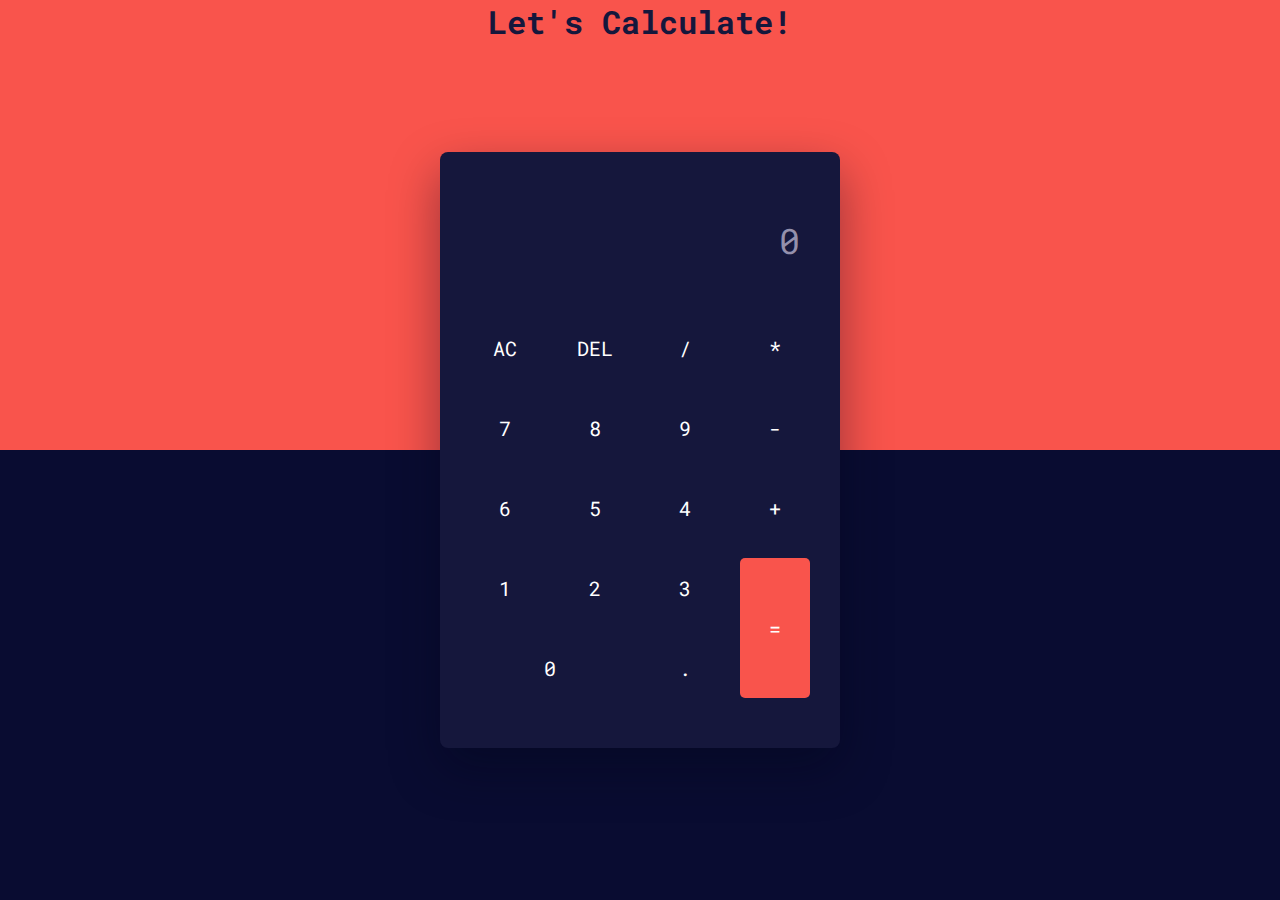
<file: Task 1/Calculator/index.html>
<!DOCTYPE html>
<html lang="en">
  <head>
    <meta name="viewport" content="width=device-width, initial-scale=1.0" />
    <title>Calculator</title>
    <!-- Google Font -->
    <link
      href="https://fonts.googleapis.com/css2?family=Roboto+Mono:wght@500&display=swap"
      rel="stylesheet"
    />
    <!-- Stylesheet -->
    <link rel="stylesheet" href="style.css" />
  </head>
  <body>
    <h1>Let's Calculate!</h1>
    <div class="calculator">
      <div class="display">
        <input type="text" placeholder="0" id="input" disabled />
      </div>
      <div class="buttons">
        <!-- Full Erase -->
        <input type="button" value="AC" id="clear" />
        <!-- Erase Single Value -->
        <input type="button" value="DEL" id="erase" />
        <input type="button" value="/" class="input-button" />
        <input type="button" value="*" class="input-button" />

        <input type="button" value="7" class="input-button" />
        <input type="button" value="8" class="input-button" />
        <input type="button" value="9" class="input-button" />
        <input type="button" value="-" class="input-button" />

        <input type="button" value="6" class="input-button" />
        <input type="button" value="5" class="input-button" />
        <input type="button" value="4" class="input-button" />
        <input type="button" value="+" class="input-button" />

        <input type="button" value="1" class="input-button" />
        <input type="button" value="2" class="input-button" />
        <input type="button" value="3" class="input-button" />

        <input type="button" value="=" id="equal" />
        <input type="button" value="0" class="input-button" />
        <input type="button" value="." class="input-button" />
      </div>
    </div>
    <!-- Script -->
    <script src="script.js"></script>
  </body>
</html>
</file>
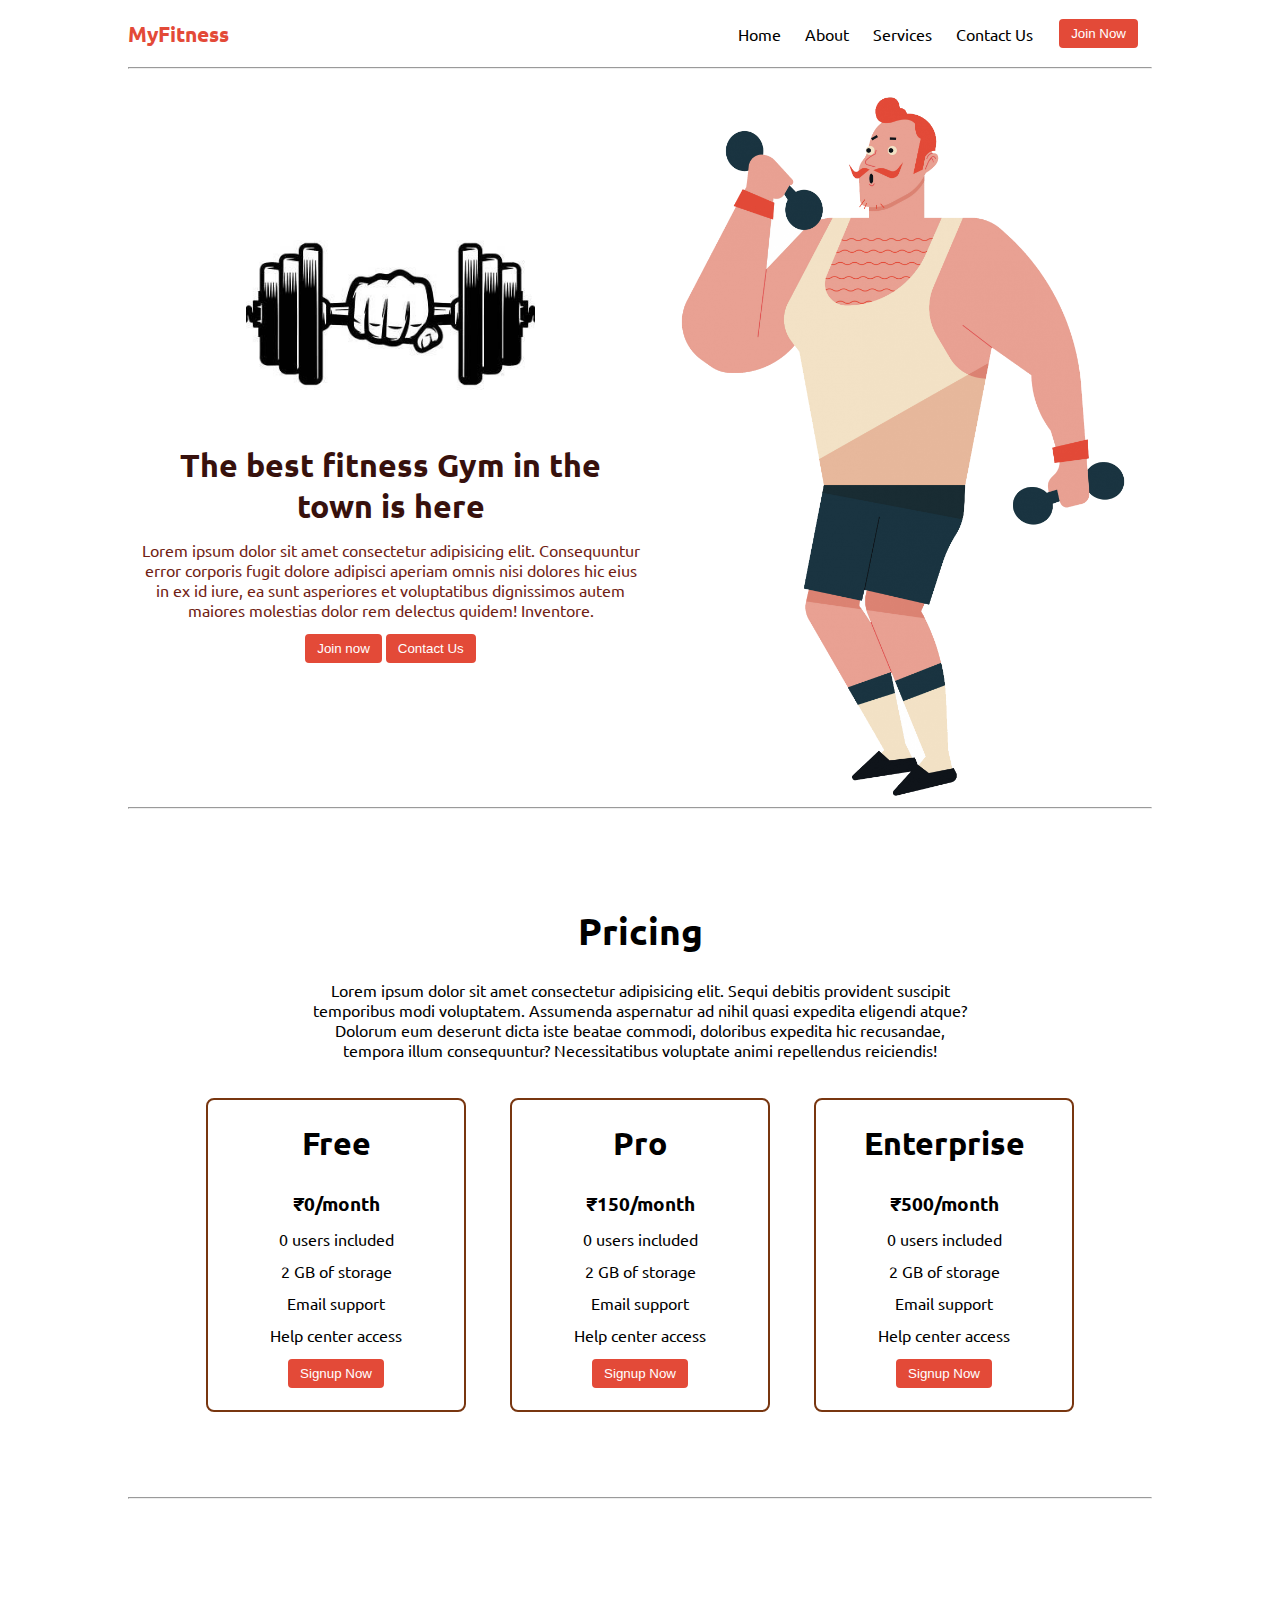
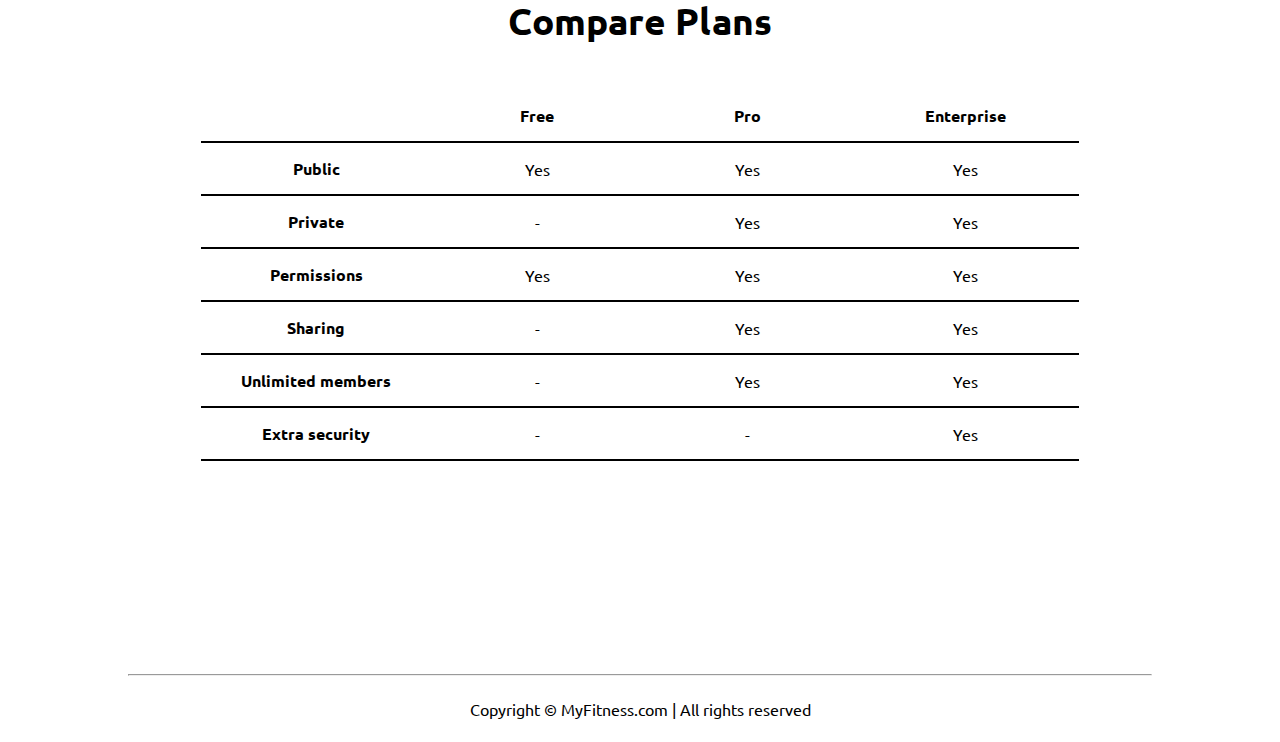
<file: Task 1/Landing_page/Landing_page.html>
<!DOCTYPE html>
<html lang="en">

<head>
    <meta charset="UTF-8">
    <meta http-equiv="X-UA-Compatible" content="IE=edge">
    <meta name="viewport" content="width=device-width, initial-scale=1.0">
    <title>MyFitness - The best fitness gym in the town</title>
    <link rel="stylesheet" href="style.css">
    <!-- <script src="timer.js"></script> -->
    <link rel="stylesheet" href="utils.css">
</head>

<body class='overflow-x-hidden'>
    <div class="container mx-auto">
        <header>
            <nav class="flex justify-between">
                <div class="logo font-bold flex items-center text-blue">MyFitness</div>
                <ul class="navbar flex items-center">
                    <li>Home</li>
                    <li>About</li>
                    <li>Services</li>
                    <li>Contact Us</li>
                    <li><button class="btn">Join Now</button></li>
                </ul>
            </nav>
            <hr>
        </header>
        <main class="min-h-screen">
            <section class="section1">
                <div class="flex">
                    <div class="topleft flex flex-col justify-center px-2">
                        <div class=" text-center">
                            <img class="dumbellimg" src="dumbell.png" alt="">
                        </div>
                        <h1 class="my-1 text-center">The best fitness Gym in the town is here</h1>
                        <p class=" text-center">Lorem ipsum dolor sit amet consectetur adipisicing elit. Consequuntur
                            error corporis fugit dolore adipisci aperiam omnis nisi dolores hic eius in ex id iure, ea
                            sunt asperiores et voluptatibus dignissimos autem maiores molestias dolor rem delectus
                            quidem! Inventore.</p>
                            <!-- Display the countdown timer in an element -->
                            <!-- <p class="deal text-center">The deal ends in <span id="demo"></span></p> -->
                            <div class="buttons">
                                <button class="btn">Join now</button>
                                <button class="btn">Contact Us</button>
                            </div>
                    </div>
                    <div class="topright flex justify-center">
                        <img class="gymimg" src="gym.png" alt="">
                    </div>
                </div>
            </section>
            <hr>
            <section class="section2">
                <h1 class="text-center my-2">Pricing</h1>
                <p class="my-2">Lorem ipsum dolor sit amet consectetur adipisicing elit. Sequi debitis provident
                    suscipit temporibus modi voluptatem. Assumenda aspernatur ad nihil quasi expedita eligendi atque?
                    Dolorum eum deserunt dicta iste beatae commodi, doloribus expedita hic recusandae, tempora illum
                    consequuntur? Necessitatibus voluptate animi repellendus reiciendis!</p>
                <div class="boxes flex justify-center">
                    <div class="box">
                        <h2>Free</h2>
                        <ul>
                            <li class="highlighted">₹0/month</li>
                            <li>0 users included</li>
                            <li>2 GB of storage</li>
                            <li>Email support</li>
                            <li>Help center access</li>
                            <li><button class="btn">Signup Now</button></li>
                        </ul>
                    </div>
                    <div class="box">
                        <h2>Pro</h2>
                        <ul>
                            <li class="highlighted">₹150/month</li>
                            <li>0 users included</li>
                            <li>2 GB of storage</li>
                            <li>Email support</li>
                            <li>Help center access</li>
                            <li><button class="btn">Signup Now</button></li>
                        </ul>
                    </div>
                    <div class="box">
                        <h2>Enterprise</h2>
                        <ul>
                            <li class="highlighted">₹500/month</li>
                            <li>0 users included</li>
                            <li>2 GB of storage</li>
                            <li>Email support</li>
                            <li>Help center access</li>
                            <li><button class="btn">Signup Now</button></li>
                        </ul>
                    </div>

                </div>
            </section>
            <hr>
            <section class="section3">
                <h1 class="text-center my-2">Compare Plans</h1>
                <div class="container plantable">
                    <table class="table text-center">
                      <thead>
                        <tr>
                          <th></th><th>Free</th>
                          <th>Pro</th>
                          <th>Enterprise</th>
                        </tr>
                      </thead>
                      <tbody>
                        <tr>
                          <th scope="row" class="text-start">Public</th>
                          <td>Yes</svg></td>
                          <td>Yes</svg></td>
                          <td>Yes</svg></td>
                        </tr>
                        <tr>
                          <th scope="row" class="text-start">Private</th>
                          <td>-</td>
                          <td>Yes</svg></td>
                          <td>Yes</svg></td>
                        </tr>
                      </tbody>
              
                      <tbody>
                        <tr>
                          <th scope="row" class="text-start">Permissions</th>
                          <td>Yes</svg></td>
                          <td>Yes</svg></td>
                          <td>Yes</svg></td>
                        </tr>
                        <tr>
                          <th scope="row" class="text-start">Sharing</th>
                          <td>-</td>
                          <td>Yes</svg></td>
                          <td>Yes</svg></td>
                        </tr>
                        <tr>
                          <th scope="row" class="text-start">Unlimited members</th>
                          <td>-</td>
                          <td>Yes</svg></td>
                          <td>Yes</svg></td>
                        </tr>
                        <tr>
                          <th scope="row" class="text-start">Extra security</th>
                          <td>-</td>
                          <td>-</td>
                          <td>Yes</svg></td>
                        </tr>
                      </tbody>
                    </table>
            </section>
            <hr>
        </main>
        <footer>
            Copyright &copy; MyFitness.com | All rights reserved
        </footer>

    </div>
</body>

</html>
</file>
<file: Task 1/Calculator/style.css>
* {
    padding: 0;
    margin: 0;
    box-sizing: border-box;
    font-family: "Roboto Mono", monospace;
  }
  body {
    height: 100vh;
    background: linear-gradient(to bottom, #f9544c 50%, #090c31 50%);
  }
  h1{
    margin-top: 20px 0;
    text-align: center;
    color: #15173c;
  }
  .calculator {
    width: 400px;
    background-color: #15173c;
    padding: 50px 30px;
    position: absolute;
    transform: translate(-50%, -50%);
    top: 50%;
    left: 50%;
    border-radius: 8px;
    box-shadow: 0 20px 50px rgba(0, 5, 24, 0.4);
  }
  .display {
    width: 100%;
  }
  .display input {
    width: 100%;
    padding: 15px 10px;
    text-align: right;
    border: none;
    background-color: transparent;
    color: #ffffff;
    font-size: 35px;
  }
  .display input::placeholder {
    color: #9490ac;
  }
  .buttons {
    display: grid;
    grid-template-columns: repeat(4, 1fr);
    grid-gap: 20px;
    margin-top: 40px;
  }
  .buttons input[type="button"] {
    font-size: 20px;
    padding: 17px;
    border: none;
    background-color: transparent;
    color: #ffffff;
    cursor: pointer;
    border-radius: 5px;
  }
  .buttons input[type="button"]:hover {
    box-shadow: 0 8px 25px #000d2e;
  }
  input[type="button"]#equal {
    grid-row: span 2;
    background-color: #f9544c;
  }
  input[type="button"][value="0"] {
    grid-column: span 2;
  }
</file>
<file: Task 1/Landing_page/style.css>
@import url('https://fonts.googleapis.com/css2?family=Ubuntu:wght@300&display=swap');

*{
    margin: 0;
    padding: 0;
}

.container{
    max-width: 80vw;
    font-family: 'Ubuntu', sans-serif;
}

.navbar{
    display: flex;
    height: 67px;
}
.navbar li{
    list-style: none;
    margin: 0 12px;
}

.topleft{
    width: 50%;
}

.topright{ 
    width: 50%;
}

.section1{
   max-height: 100vh; 
   color: #711e15;
}

.section1 h1{
    color: #37110d;
    font-size: 2rem;
}

.logo{
    font-size: 1.3rem;
}

.dumbellimg{
    width: 289px;
}

.topright .gymimg{
    width: 466px;
}

.section2{
    padding: 73px;
}

.section2 h1{
    font-size: 2.3rem;
}

.section2 p{
    padding: 0 8vw;
    text-align: center;
}

.box{
    padding: 8px 0;
    margin: 12px 22px;
    min-width: 20vw;
    border: 2px solid rgb(120, 54, 16);
    border-radius: 8px;
    text-align: center;
}

.box h2{
    font-size: 2rem;
    padding: 15px 0;
}

.highlighted{
    font-size: 1.2rem;
    font-weight: bolder;
}

.box ul{
    list-style-type: none;
}

.box ul li{
   margin: 12px 2px;
}

.plantable{
    display: flex;
    justify-content: center;
    align-items: center;
}

.section3 table{
    width: 100%;
    margin-bottom: 140px;
    margin-top: 20px;
    border-collapse: collapse;
}

.section3 table th{ 
    width: 23vw; 
    border-bottom: 2px solid black;
    padding: 15px 0;
} 

.section3 table td{   
    border-bottom: 2px solid black; 
} 
 

.section3 h1{
    font-size: 2.3rem;
}

.section3{
    padding: 73px;
}

footer{
    padding: 23px;
    text-align: center;
}
.buttons{
    display: flex;
    justify-content: center;
    align-items: center;
    margin: 12px;
}

.deal{
    font-size: 1.2rem;
    font-weight: bolder;
    margin: 12px 0;
}
</file>
<file: Task 1/Landing_page/utils.css>
.min-h-screen{
    min-height: 100vh;
}

.bg-red{
    background-color: red;
}

.mx-auto{
    margin-left: auto;
    margin-right: auto;
}

.flex{
    display: flex;
}

.items-center{
    align-items: center;
}

.justify-between{
    justify-content: space-between;
}

.justify-center{
    justify-content: center;
}

.flex-col{
    flex-direction: column;
}

.font-bold{
    font-weight: bolder;
}

.my-1{
    margin-top: 13px;
    margin-bottom: 13px;
}

.my-2{
    margin-top: 26px;
    margin-bottom: 26px;
}

.px-2{
    padding-left: 13px;
    padding-right: 13px;
}

.text-blue{
    color: rgb(227 74 56);;
}

.btn{
    padding:7px 12px;
    border: 2px solid white;
    border-radius: 6px;
    cursor: pointer;
    color: white;
    background-color: rgb(227 74 56);;
}

.overflow-x-hidden{
    overflow-x: hidden;
}

.text-center{
    text-align: center;
}
</file>
